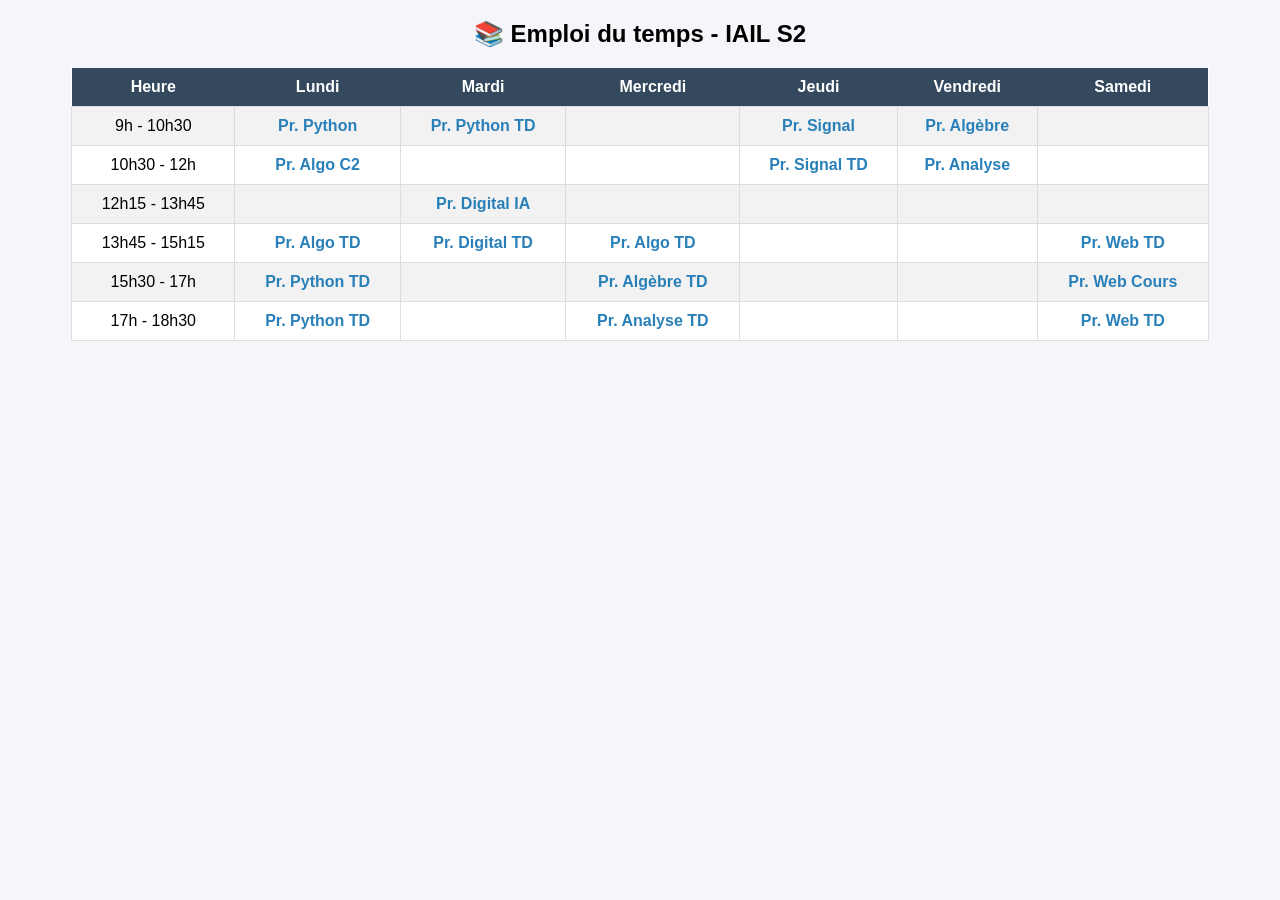
<file: emploi_de_temps.html>
<!DOCTYPE html>
<html>
<head>
    <title>Emploi du temps IAIL S2</title>

    <style>
        body {
            font-family: Arial;
            background-color: #f4f6f9;
            text-align: center;
        }

        table {
            border-collapse: collapse;
            margin: 20px auto;
            width: 90%;
            background: white;
        }

        th {
            background-color: #34495e;
            color: white;
            padding: 10px;
        }

        td {
            border: 1px solid #ddd;
            padding: 10px;
        }

        tr:nth-child(even) {
            background-color: #f2f2f2;
        }

        a {
            text-decoration: none;
            color: #2980b9;
            font-weight: bold;
        }

        a:hover {
            color: red;
        }
    </style>
</head>

<body>

<h2>📚 Emploi du temps - IAIL S2</h2>

<table>
<tr>
<th>Heure</th>
<th>Lundi</th>
<th>Mardi</th>
<th>Mercredi</th>
<th>Jeudi</th>
<th>Vendredi</th>
<th>Samedi</th>
</tr>

<tr>
<td>9h - 10h30</td>
<td><a href="message_prof.html">Pr. Python</a></td>
<td><a href="message_prof.html">Pr. Python TD</a></td>
<td></td>
<td><a href="message_prof.html">Pr. Signal</a></td>
<td><a href="message_prof.html">Pr. Algèbre</a></td>
<td></td>
</tr>

<tr>
<td>10h30 - 12h</td>
<td><a href="message_prof.html">Pr. Algo C2</a></td>
<td></td>
<td></td>
<td><a href="message_prof.html">Pr. Signal TD</a></td>
<td><a href="message_prof.html">Pr. Analyse</a></td>
<td></td>
</tr>

<tr>
<td>12h15 - 13h45</td>
<td></td>
<td><a href="message_prof.html">Pr. Digital IA</a></td>
<td></td>
<td></td>
<td></td>
<td></td>
</tr>

<tr>
<td>13h45 - 15h15</td>
<td><a href="message_prof.html">Pr. Algo TD</a></td>
<td><a href="message_prof.html">Pr. Digital TD</a></td>
<td><a href="message_prof.html">Pr. Algo TD</a></td>
<td></td>
<td></td>
<td><a href="message_prof.html">Pr. Web TD</a></td>
</tr>

<tr>
<td>15h30 - 17h</td>
<td><a href="message_prof.html">Pr. Python TD</a></td>
<td></td>
<td><a href="message_prof.html">Pr. Algèbre TD</a></td>
<td></td>
<td></td>
<td><a href="message_prof.html">Pr. Web Cours</a></td>
</tr>

<tr>
<td>17h - 18h30</td>
<td><a href="message_prof.html">Pr. Python TD</a></td>
<td></td>
<td><a href="message_prof.html">Pr. Analyse TD</a></td>
<td></td>
<td></td>
<td><a href="message_prof.html">Pr. Web TD</a></td>
</tr>

</table>

</body>
</html>
</file>
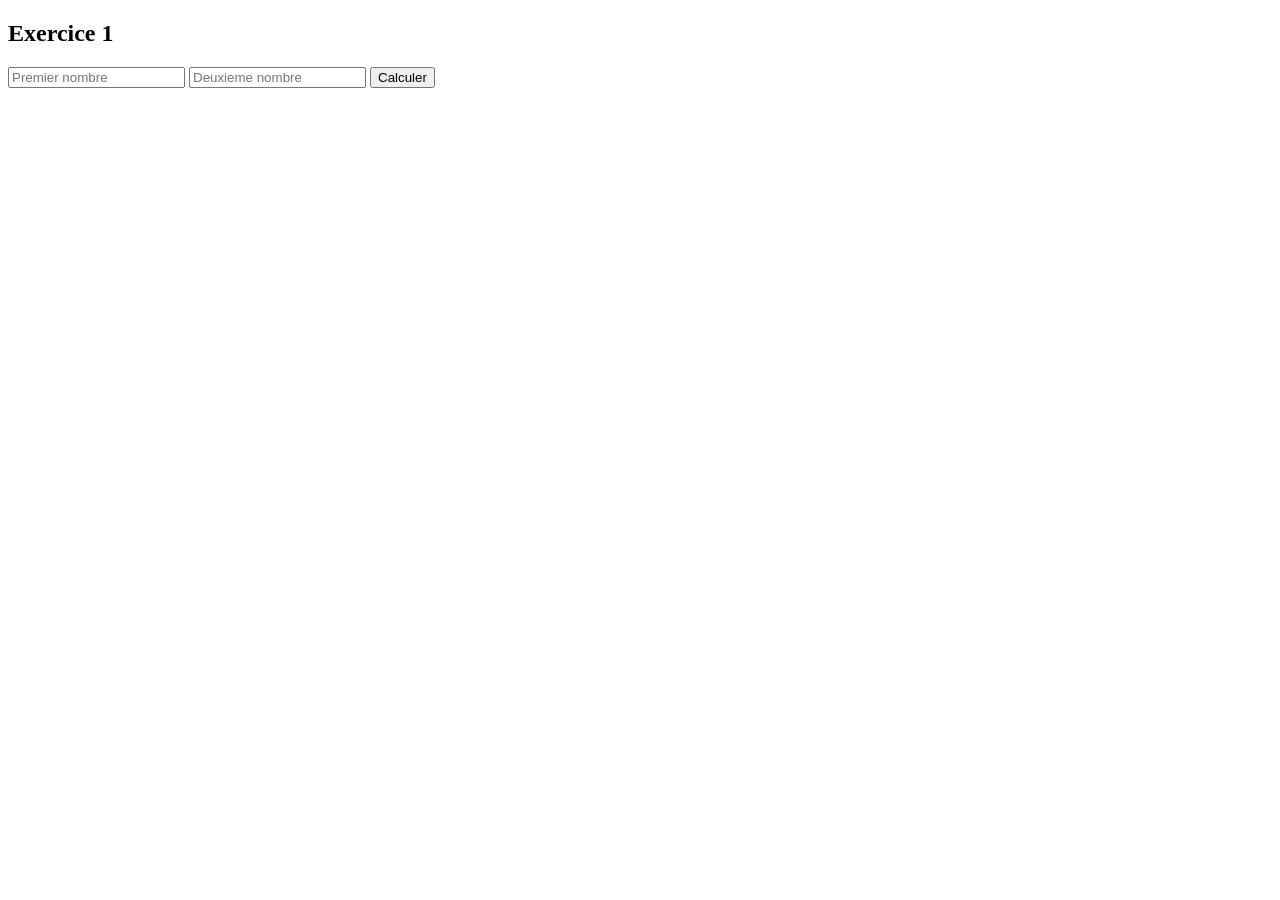
<file: TP_JS/ex1.html>
<!DOCTYPE html>
<html>
<head>
    <title>Exercice 1</title>
</head>
<body>

<h2>Exercice 1</h2>

<input type="number" id="a" placeholder="Premier nombre">
<input type="number" id="b" placeholder="Deuxieme nombre">
<button onclick="calculate()">Calculer</button>

<p id="result"></p>

<script>
function calculate() {
    let a = parseFloat(document.getElementById("a").value);
    let b = parseFloat(document.getElementById("b").value);
    
    document.getElementById("result").innerHTML = 
        "Somme: " + (a + b) + "<br>" +
        "Difference: " + (a - b) + "<br>" +
        "Produit: " + (a * b) + "<br>" +
        "Quotient: " + (a / b);
}
</script>

</body>
</html>
</file>
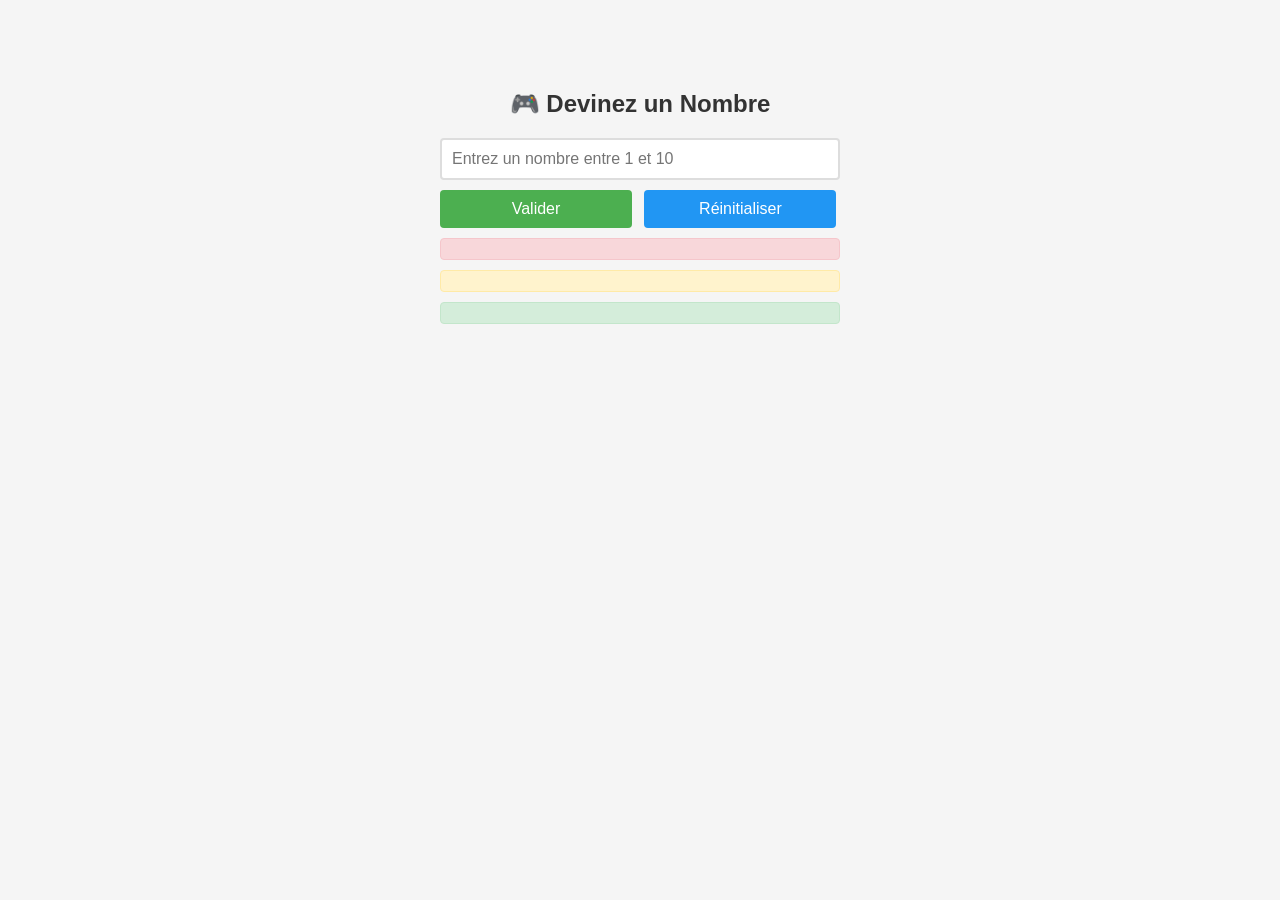
<file: TP_JS/ex2.html>
<!DOCTYPE html>
<html>
<head>
    <title>Exercice 2</title>
    <style>
        body {
            font-family: Arial, sans-serif;
            max-width: 400px;
            margin: 50px auto;
            padding: 20px;
            background-color: #f5f5f5;
            border-radius: 8px;
        }
        h2 {
            color: #333;
            text-align: center;
        }
        input {
            width: 100%;
            padding: 10px;
            margin-bottom: 10px;
            font-size: 16px;
            border: 2px solid #ddd;
            border-radius: 4px;
            box-sizing: border-box;
        }
        button {
            width: 48%;
            padding: 10px;
            margin-right: 2%;
            font-size: 16px;
            background-color: #4CAF50;
            color: white;
            border: none;
            border-radius: 4px;
            cursor: pointer;
            transition: background-color 0.3s;
        }
        button:hover {
            background-color: #45a049;
        }
        #resetBtn {
            background-color: #2196F3;
            width: 48%;
            margin-right: 0;
        }
        #resetBtn:hover {
            background-color: #0b7dda;
        }
        p {
            font-size: 16px;
            padding: 10px;
            margin: 10px 0;
            border-radius: 4px;
        }
        #message {
            background-color: #fff3cd;
            color: #856404;
            border: 1px solid #ffeaa7;
        }
        #score {
            background-color: #d4edda;
            color: #155724;
            border: 1px solid #c3e6cb;
        }
        #error {
            background-color: #f8d7da;
            color: #721c24;
            border: 1px solid #f5c6cb;
        }
    </style>
</head>
<body>

<h2>🎮 Devinez un Nombre</h2>

<input type="number" id="guess" placeholder="Entrez un nombre entre 1 et 10" min="1" max="10">
<div>
    <button onclick="checkGuess()">Valider</button>
    <button id="resetBtn" onclick="resetGame()">Réinitialiser</button>
</div>

<p id="error"></p>
<p id="message"></p>
<p id="score"></p>

<script>
let nombreSecret;
let tentative;
let score = 0;

// Initialize the game on page load
function initGame() {
    nombreSecret = Math.floor(Math.random() * 10) + 1;
    tentative = 0;
    score = 0;
    document.getElementById("guess").value = "";
    document.getElementById("message").innerText = "";
    document.getElementById("score").innerText = "";
    document.getElementById("error").innerText = "";
}

function checkGuess() {
    const input = document.getElementById("guess").value;
    
    // Clear previous error
    document.getElementById("error").innerText = "";
    
    // Validation: Check if input is empty or not a number
    if (input === "" || isNaN(input)) {
        document.getElementById("error").innerText = "⚠️ Veuillez entrer un nombre valide !";
        return;
    }
    
    tentative = parseInt(input);
    
    // Validation: Check if number is in range
    if (tentative < 1 || tentative > 10) {
        document.getElementById("error").innerText = "⚠️ Le nombre doit être entre 1 et 10 !";
        return;
    }
    
    score++;

    if (tentative < nombreSecret) {
        document.getElementById("message").innerText = "📈 Plus grand !";
        document.getElementById("score").innerText = "Tentatives: " + score;
    } else if (tentative > nombreSecret) {
        document.getElementById("message").innerText = "📉 Plus petit !";
        document.getElementById("score").innerText = "Tentatives: " + score;
    } else {
        document.getElementById("message").innerText = "🎉 Bravo ! Vous avez trouvé en " + score + " tentative(s)";
        document.getElementById("score").innerText = "Le nombre secret était: " + nombreSecret;
        document.getElementById("guess").disabled = true;
    }
    
    // Clear input field
    document.getElementById("guess").value = "";
}

function resetGame() {
    document.getElementById("guess").disabled = false;
    initGame();
    document.getElementById("message").innerText = "Nouvelle partie commencée !";
}

// Allow pressing Enter to submit guess
document.getElementById("guess").addEventListener("keypress", function(event) {
    if (event.key === "Enter") {
        checkGuess();
    }
});

// Initialize game when page loads
initGame();
</script>

</body>
</html>
</file>
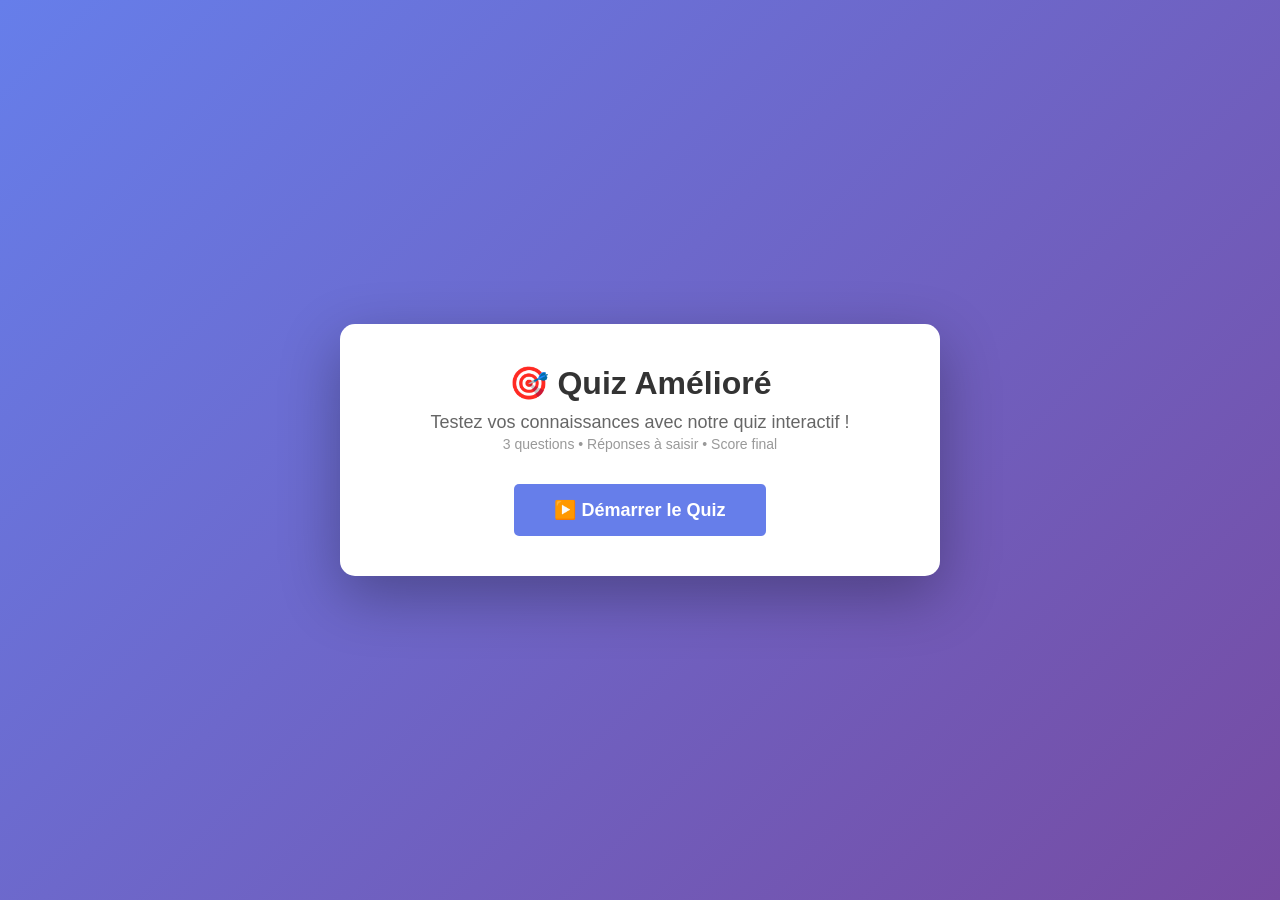
<file: TP_JS/ex3.html>
<!DOCTYPE html>
<html>
<head>
    <title>Exercice 3 - Quiz Amélioré</title>
    <style>
        * {
            margin: 0;
            padding: 0;
            box-sizing: border-box;
        }

        body {
            font-family: 'Segoe UI', Tahoma, Geneva, Verdana, sans-serif;
            background: linear-gradient(135deg, #667eea 0%, #764ba2 100%);
            min-height: 100vh;
            display: flex;
            justify-content: center;
            align-items: center;
            padding: 20px;
        }

        .container {
            background: white;
            border-radius: 15px;
            box-shadow: 0 20px 60px rgba(0, 0, 0, 0.3);
            padding: 40px;
            max-width: 600px;
            width: 100%;
        }

        h1 {
            color: #333;
            margin-bottom: 10px;
            text-align: center;
        }

        .progress {
            text-align: center;
            color: #666;
            font-size: 14px;
            margin-bottom: 30px;
        }

        .quiz-section {
            display: none;
        }

        .quiz-section.active {
            display: block;
        }

        .start-section {
            text-align: center;
        }

        .question-section {
            margin-bottom: 30px;
        }

        .question {
            font-size: 18px;
            font-weight: bold;
            color: #333;
            margin-bottom: 20px;
            padding: 15px;
            background: #f5f5f5;
            border-left: 4px solid #667eea;
            border-radius: 5px;
        }

        .input-group {
            display: flex;
            gap: 10px;
            margin-bottom: 15px;
        }

        input[type="text"] {
            flex: 1;
            padding: 12px;
            border: 2px solid #ddd;
            border-radius: 5px;
            font-size: 16px;
            transition: border-color 0.3s;
        }

        input[type="text"]:focus {
            outline: none;
            border-color: #667eea;
        }

        button {
            padding: 12px 25px;
            border: none;
            border-radius: 5px;
            font-size: 16px;
            font-weight: bold;
            cursor: pointer;
            transition: all 0.3s;
        }

        .btn-primary {
            background: #667eea;
            color: white;
        }

        .btn-primary:hover {
            background: #5568d3;
            transform: translateY(-2px);
            box-shadow: 0 5px 15px rgba(102, 126, 234, 0.4);
        }

        .btn-primary:disabled {
            background: #ccc;
            cursor: not-allowed;
            transform: none;
        }

        .btn-secondary {
            background: #764ba2;
            color: white;
        }

        .btn-secondary:hover {
            background: #63408a;
        }

        .feedback {
            padding: 15px;
            border-radius: 5px;
            margin-bottom: 15px;
            font-weight: bold;
            display: none;
        }

        .feedback.show {
            display: block;
        }

        .feedback.correct {
            background: #d4edda;
            color: #155724;
            border: 1px solid #c3e6cb;
        }

        .feedback.wrong {
            background: #f8d7da;
            color: #721c24;
            border: 1px solid #f5c6cb;
        }

        .correct-answer {
            margin-top: 10px;
            padding: 10px;
            background: #e7f3ff;
            border-left: 3px solid #2196F3;
            border-radius: 3px;
            font-size: 14px;
            color: #0c5aa0;
        }

        .results-section {
            text-align: center;
        }

        .score-display {
            font-size: 48px;
            font-weight: bold;
            color: #667eea;
            margin: 20px 0;
        }

        .score-message {
            font-size: 18px;
            color: #666;
            margin-bottom: 30px;
        }

        .excellent {
            color: #28a745;
        }

        .good {
            color: #17a2b8;
        }

        .average {
            color: #ffc107;
        }

        .poor {
            color: #dc3545;
        }

        .button-group {
            display: flex;
            gap: 10px;
            justify-content: center;
            flex-wrap: wrap;
        }

        .error-message {
            color: #dc3545;
            font-size: 14px;
            margin-top: 5px;
            display: none;
        }

        .error-message.show {
            display: block;
        }
    </style>
</head>
<body>

<div class="container">
    <h1>🎯 Quiz Amélioré</h1>

    <!-- Section Démarrage -->
    <div class="quiz-section active start-section" id="startSection">
        <p style="font-size: 18px; color: #666; margin-bottom: 30px;">
            Testez vos connaissances avec notre quiz interactif !<br>
            <span style="font-size: 14px; color: #999;">3 questions • Réponses à saisir • Score final</span>
        </p>
        <button class="btn-primary" onclick="lancerQuiz()" style="padding: 15px 40px; font-size: 18px;">
            ▶️ Démarrer le Quiz
        </button>
    </div>

    <!-- Section Quiz -->
    <div class="quiz-section" id="quizSection">
        <div class="progress">
            Question <span id="currentQuestion">1</span> / <span id="totalQuestions">3</span>
        </div>

        <div class="question-section">
            <div class="question" id="questionText"></div>
            
            <div class="feedback" id="feedback"></div>
            
            <div class="input-group">
                <input 
                    type="text" 
                    id="answerInput" 
                    placeholder="Votre réponse..."
                    onkeypress="handleEnter(event)"
                >
                <button class="btn-primary" onclick="validerReponse()">✓ Valider</button>
            </div>
            
            <div class="error-message" id="errorMessage"></div>
        </div>
    </div>

    <!-- Section Résultats -->
    <div class="quiz-section" id="resultsSection">
        <div style="text-align: center;">
            <p style="font-size: 24px; margin-bottom: 20px;">📊 Vos résultats</p>
            <div class="score-display" id="scoreDisplay"></div>
            <div class="score-message" id="scoreMessage"></div>
            <div class="button-group">
                <button class="btn-primary" onclick="recommencerQuiz()">🔄 Recommencer</button>
                <button class="btn-secondary" onclick="allerAccueil()">🏠 Accueil</button>
            </div>
        </div>
    </div>
</div>

<script>
    // Questions et réponses
    const QUESTIONS = [
        {
            question: "Quelle est la capitale de la France ?",
            answer: "Paris"
        },
        {
            question: "2 + 2 = ?",
            answer: "4"
        },
        {
            question: "Quel langage est utilisé pour créer des pages web ?",
            answer: "HTML"
        }
    ];

    let currentQuestionIndex = 0;
    let score = 0;
    let answered = false;

    function lancerQuiz() {
        currentQuestionIndex = 0;
        score = 0;
        answered = false;
        
        // Masquer la section démarrage et afficher le quiz
        document.getElementById("startSection").classList.remove("active");
        document.getElementById("resultsSection").classList.remove("active");
        document.getElementById("quizSection").classList.add("active");
        
        document.getElementById("totalQuestions").textContent = QUESTIONS.length;
        afficherQuestion();
    }

    function afficherQuestion() {
        answered = false;
        const question = QUESTIONS[currentQuestionIndex];
        
        document.getElementById("currentQuestion").textContent = currentQuestionIndex + 1;
        document.getElementById("questionText").textContent = question.question;
        document.getElementById("answerInput").value = "";
        document.getElementById("answerInput").disabled = false;
        document.getElementById("feedback").classList.remove("show", "correct", "wrong");
        document.getElementById("errorMessage").classList.remove("show");
        
        // Focus sur l'input
        setTimeout(() => document.getElementById("answerInput").focus(), 100);
    }

    function validerReponse() {
        if (answered) {
            prochainQuestion();
            return;
        }

        const userAnswer = document.getElementById("answerInput").value.trim();
        const correctAnswer = QUESTIONS[currentQuestionIndex].answer;
        const errorMessage = document.getElementById("errorMessage");

        // Validation
        if (userAnswer === "") {
            errorMessage.textContent = "⚠️ Veuillez entrer une réponse !";
            errorMessage.classList.add("show");
            return;
        }

        errorMessage.classList.remove("show");
        answered = true;

        const feedback = document.getElementById("feedback");
        const isCorrect = userAnswer.toLowerCase() === correctAnswer.toLowerCase();

        if (isCorrect) {
            feedback.textContent = "✅ Réponse correcte !";
            feedback.classList.add("show", "correct");
            score++;
        } else {
            feedback.innerHTML = `❌ Réponse fausse !<div class="correct-answer">La bonne réponse était : <strong>${correctAnswer}</strong></div>`;
            feedback.classList.add("show", "wrong");
        }

        document.getElementById("answerInput").disabled = true;
        
        // Changer le texte du bouton
        const button = document.querySelector(".btn-primary");
        if (currentQuestionIndex < QUESTIONS.length - 1) {
            button.textContent = "➡️ Suivant";
        } else {
            button.textContent = "✓ Terminer";
        }
    }

    function prochainQuestion() {
        currentQuestionIndex++;
        
        if (currentQuestionIndex < QUESTIONS.length) {
            afficherQuestion();
            document.querySelector(".btn-primary").textContent = "✓ Valider";
        } else {
            afficherResultats();
        }
    }

    function afficherResultats() {
        document.getElementById("quizSection").classList.remove("active");
        document.getElementById("resultsSection").classList.add("active");
        
        const pourcentage = Math.round((score / QUESTIONS.length) * 100);
        document.getElementById("scoreDisplay").textContent = `${score} / ${QUESTIONS.length}`;
        
        let message = "";
        let className = "";
        
        if (pourcentage === 100) {
            message = "🌟 Parfait ! Vous êtes un expert !";
            className = "excellent";
        } else if (pourcentage >= 66) {
            message = "👏 Excellent travail !";
            className = "excellent";
        } else if (pourcentage >= 50) {
            message = "👍 Pas mal !";
            className = "good";
        } else if (pourcentage >= 33) {
            message = "📚 Vous pouvez mieux faire !";
            className = "average";
        } else {
            message = "💪 Réessayez !";
            className = "poor";
        }
        
        const scoreMessage = document.getElementById("scoreMessage");
        scoreMessage.innerHTML = `<span class="${className}">${message}</span><br><span style="color: #999; font-size: 14px;">${pourcentage}% de réussite</span>`;
    }

    function recommencerQuiz() {
        lancerQuiz();
    }

    function allerAccueil() {
        document.getElementById("resultsSection").classList.remove("active");
        document.getElementById("startSection").classList.add("active");
    }

    function handleEnter(event) {
        if (event.key === "Enter") {
            if (answered) {
                prochainQuestion();
            } else {
                validerReponse();
            }
        }
    }
</script>

</body>
</html>
</file>
